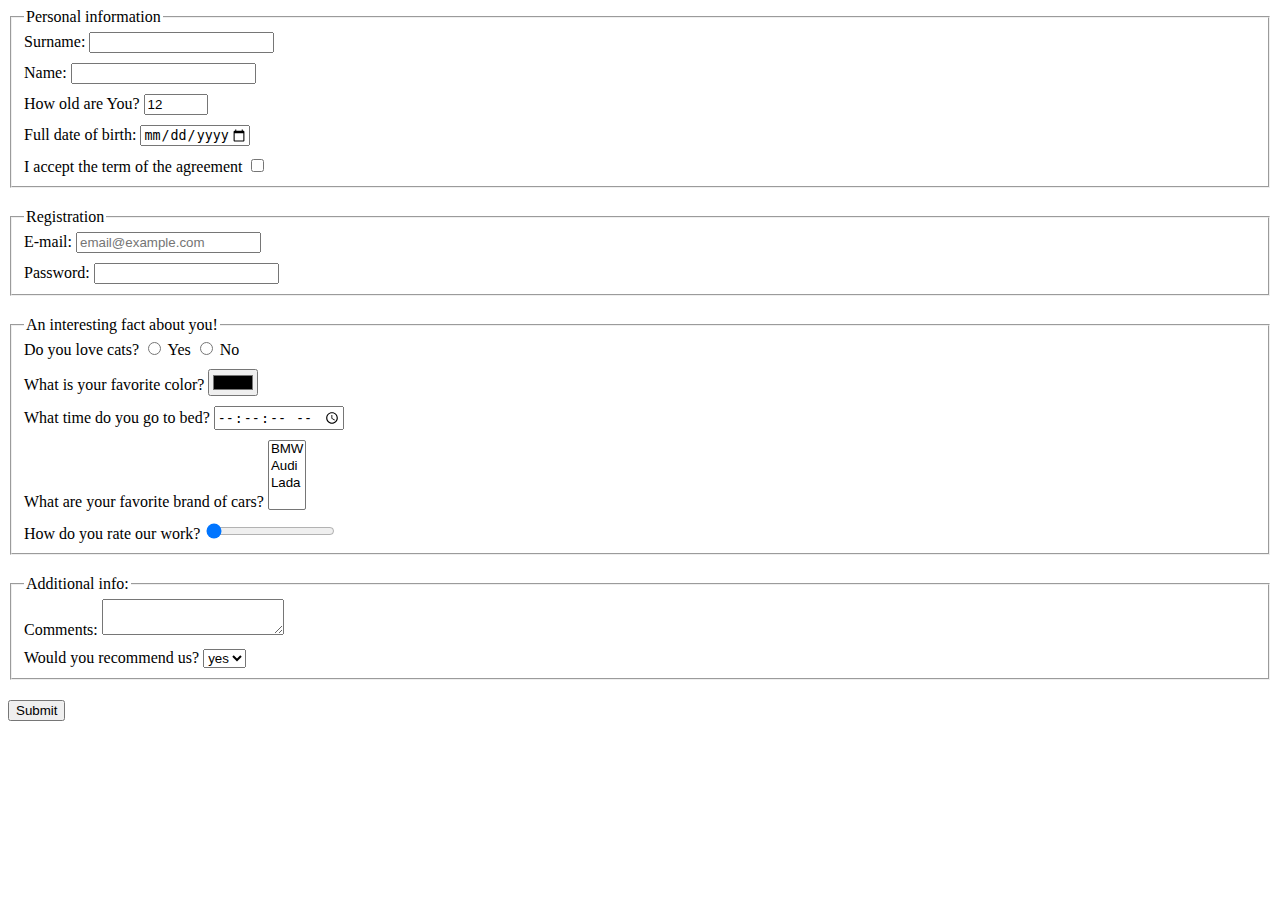
<file: index.html>
<!doctype html><html lang="en"><head><meta charset="UTF-8"><meta name="viewport" content="width=device-width, user-scalable=no, initial-scale=1.0, maximum-scale=1.0, minimum-scale=1.0"><meta http-equiv="X-UA-Compatible" content="ie=edge"><title>HTML Form</title><link rel="stylesheet" href="style.97996ce0.css"></head><body> <form class="form" action=" https://mate-academy-form-lesson.herokuapp.com/create-application" method="post"> <fieldset class="form-field"> <legend>Personal information</legend> <label class="form-field_label"> Surname: <input class="label-input" type="text" name="Surname" id="Surname" autocomplete="off"> </label> <label class="form-field_label"> Name: <input class="label-input" type="text" name="Name" id="Name" autocomplete="off"> </label> <label class="form-field_label"> How old are You? <input class="label-input" type="number" name="age" id="age" min="1" max="100" value="12"> </label> <label class="form-field_label"> Full date of birth: <input class="label-input" type="date" name="birthDate" id="birthDate" min="1920-01-01" max="2021-01-17"> </label> <label class="form-field_label last-child"> I accept the term of the agreement <input class="label-input" type="checkbox" name="warm" id="warm" value="yes"> </label> </fieldset> <fieldset class="form-field"> <legend>Registration</legend> <label class="form-field_label"> E-mail: <input class="label-input" type="email" placeholder="email@example.com" name="email" id="email" required> </label> <label class="form-field_label"> Password: <input class="label-input" type="password" name="password" id="password" minlength="5" maxlength="25"> </label> </fieldset> <fieldset class="form-field"> <legend>An interesting fact about you!</legend> <div class="form-field_label"> Do you love cats? <label> <input type="radio" name="cat" value="yes" id="radio-yes"> Yes </label> <label> <input type="radio" name="cat" value="no" id="radio-no"> No </label> </div> <label class="form-field_label"> What is your favorite color? <input class="label-input" type="color" name="color" id="input-color"> </label> <label class="form-field_label"> What time do you go to bed? <input class="label-input" type="time" name="timeBed" id="timeBed" step="2"> </label> <label class="form-field_label"> What are your favorite brand of cars? <select name="brendCar" id="brendCar" multiple> <option value="bmw">BMW</option> <option value="Audi">Audi</option> <option value="Lada">Lada</option> </select> </label> <label class="form-field_label"> How do you rate our work? <input class="label-input" type="range" name="rate" id="rate-work" value="0"> </label> </fieldset> <fieldset class="form-field"> <legend>Additional info:</legend> <label class="form-field_label"> Comments: <textarea class="label-input" name="Comments" id="Comments" cols="20" rows="2"></textarea> </label> <label class="form-field_label"> Would you recommend us? <select name="recommends" id="recommends"> <option value="yes">yes</option> <option value="no">no</option> </select> </label> </fieldset> <button class="submit-button" type="submit">Submit</button> </form> <script type="text/javascript" src="main.e97352c4.js"></script> </body></html>
</file>
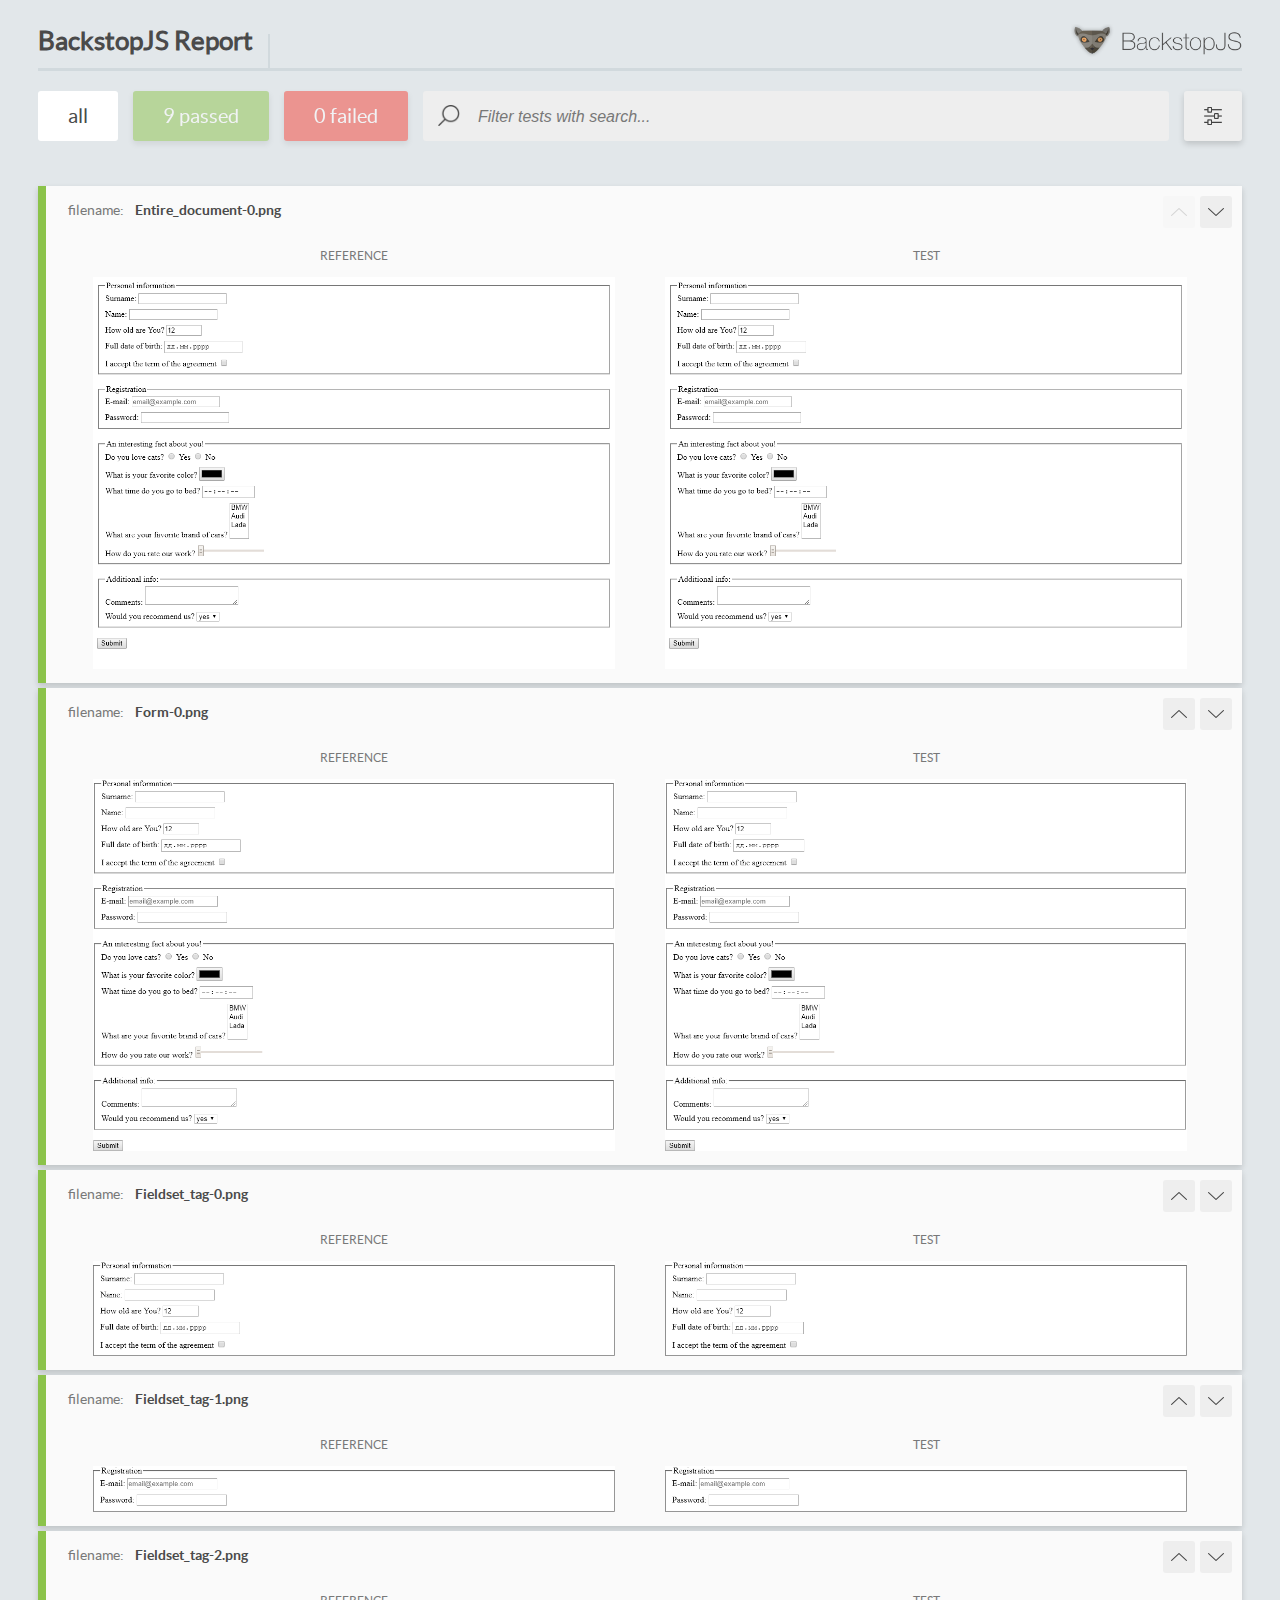
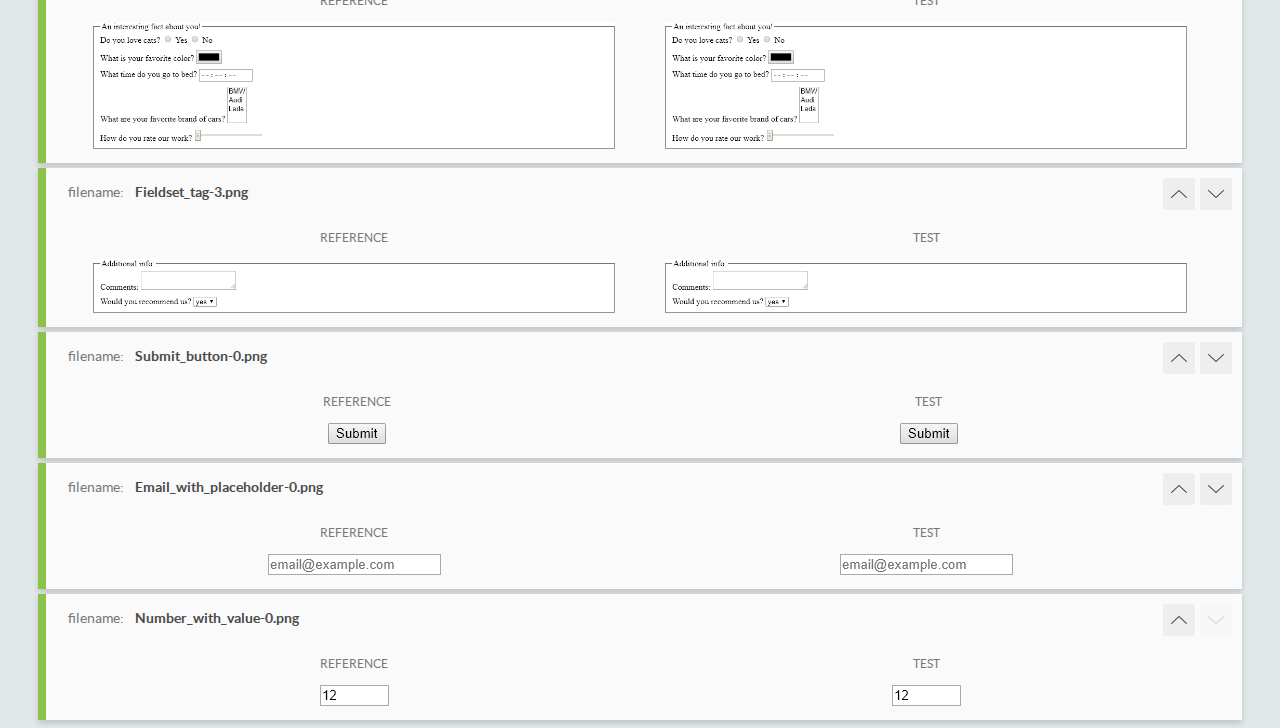
<file: report/html_report/index.html>
<!DOCTYPE html>
<html>
  <head>
    <meta charset="utf-8">
    <title>BackstopJS Report</title>

    <style>
      @font-face {
          font-family: 'latoregular';
          src: url('./assets/fonts/lato-regular-webfont.woff2') format('woff2'),
              url('./assets/fonts/lato-regular-webfont.woff') format('woff');
          font-weight: 400;
          font-style: normal;
      }
      @font-face {
          font-family: 'latobold';
          src: url('./assets/fonts/lato-bold-webfont.woff2') format('woff2'),
              url('./assets/fonts/lato-bold-webfont.woff') format('woff');
          font-weight: 700;
          font-style: normal;
      }

      .ReactModal__Body--open {
          overflow: hidden;
      }
      .ReactModal__Body--open .header {
        display: none;
      }

    </style>
  </head>
  <body style="background-color: #E2E7EA">
    <div id="root">

    </div>
    <script type="text/javascript">
      function report (report) { // eslint-disable-line no-unused-vars
        window.tests = report;
      }
    </script>
    <script type="text/javascript" src="config.js"></script>
    <script type="text/javascript" src="index_bundle.js"></script>
  </body>
</html>
</file>
<file: style.97996ce0.css>
.form-field{margin-bottom:20px}.form-field_label{display:block;margin-bottom:10px}.form-field_label:last-child{margin-bottom:0}
/*# sourceMappingURL=style.97996ce0.css.map */
</file>
